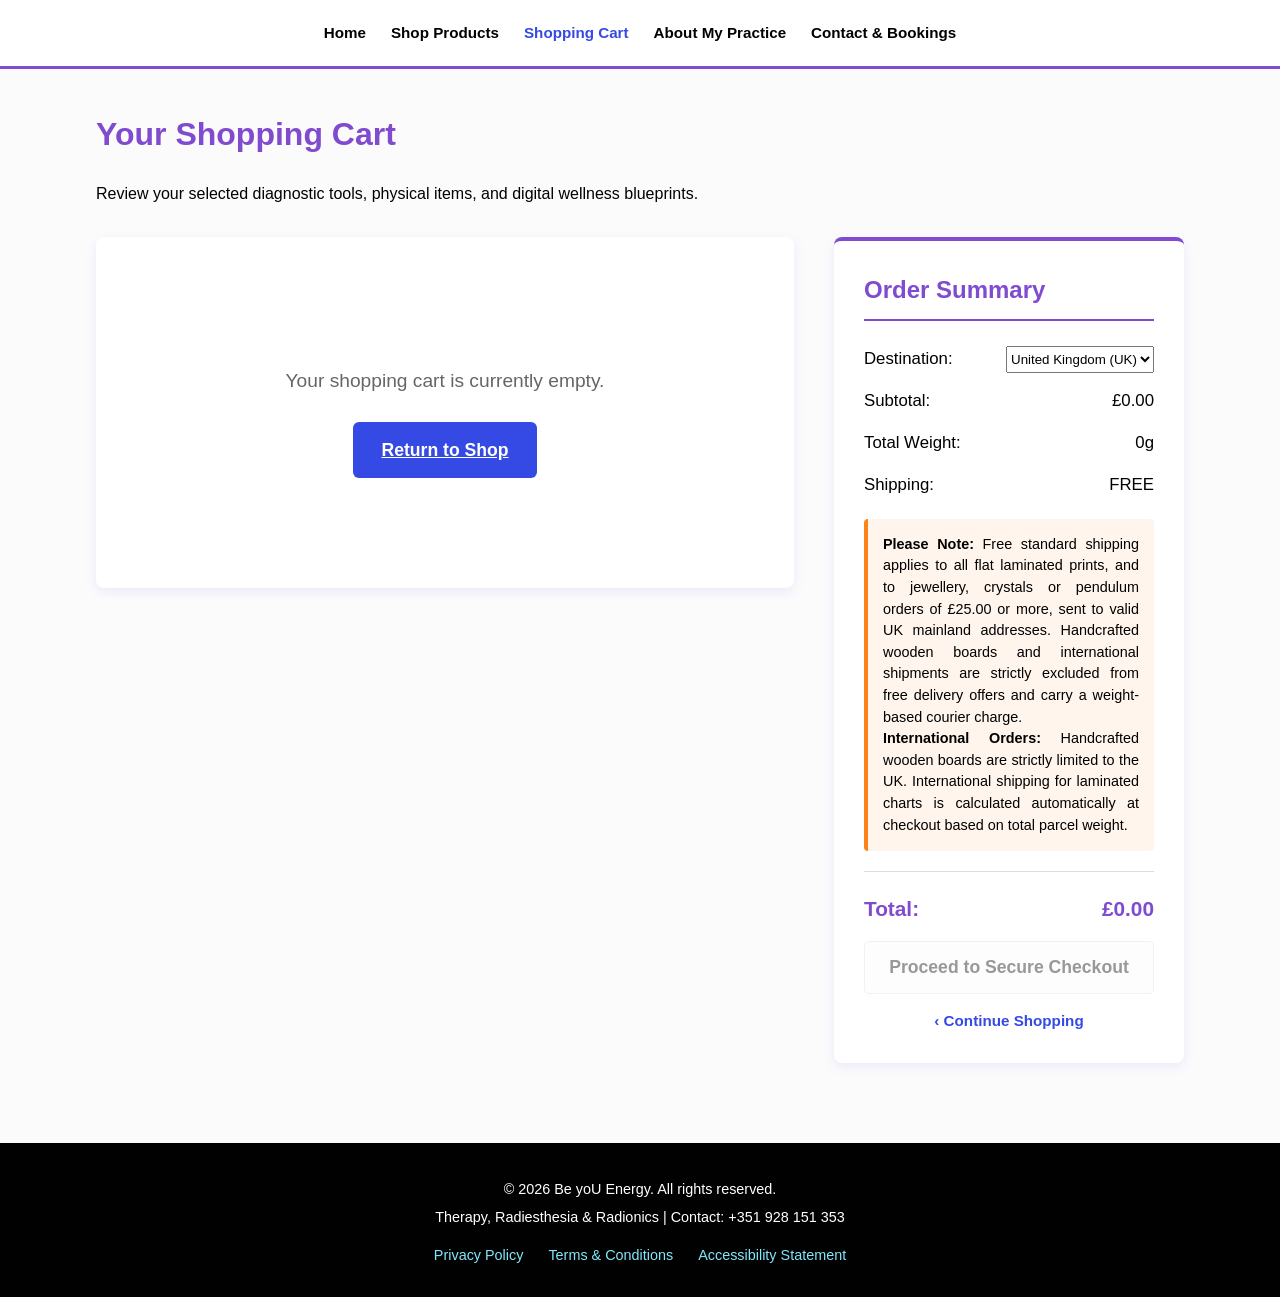
<file: Pages/cart.html>
<!DOCTYPE html>
<html lang="en-GB">

<head>
    <meta charset="UTF-8">
    <meta name="viewport" content="width=device-width, initial-scale=1.0">
    <meta name="description"
        content="Review your shopping cart and checkout securely at Be yoU Energy — holistic therapy and radionic products.">
    <title>Shopping Cart | Be yoU Energy</title>
    <link rel="stylesheet" href="../css/style.css">
</head>

<body>

    <!-- Global Header Section (Matches Index, About & Products) -->
    <header>
        <nav>
            <!-- Botão Hambúrguer para Telemóveis -->
            <button class="menu-toggle" aria-label="Toggle navigation menu" onclick="toggleMenu()">
                ☰
            </button>

            <ul>
                <li><a href="index.html">Home</a></li>
                <li><a href="products.html">Shop Products</a></li>
                <li><a href="cart.html" class="active">Shopping Cart</a></li>
                <li><a href="about.html">About My Practice</a></li>
                <li><a href="contact.html">Contact & Bookings</a></li>
            </ul>
        </nav>
    </header>

    <!-- Main Content Container -->
    <main class="cart-container">
        <h1>Your Shopping Cart</h1>
        <p class="cart-subtitle">Review your selected diagnostic tools, physical items, and digital wellness blueprints.
        </p>

        <!-- Dynamic Cart Grid: Items on Left, Summary on Right -->
        <div class="cart-layout-grid">

            <!-- Left Side: List of Selected Items (Populated by JavaScript Later) -->
            <section class="cart-items-list" id="cart-items-container">

                <!-- Placeholder Notice when cart is empty -->
                <div class="empty-cart-message">
                    <p>Your shopping cart is currently empty.</p>
                    <a href="products.html" class="btn-return-shop">Return to Shop</a>
                </div>

            </section>

            <!-- Right Side: Order Summary & Checkout Action -->
            <aside class="cart-summary-sidebar">
                <h2>Order Summary</h2>

                <div class="summary-totals-table">
                    <div class="summary-row country-selector-row">
                        <label for="cart-country-select">Destination:</label>
                        <select id="cart-country-select">
                            <option value="UK">United Kingdom (UK)</option>
                            <option value="International">International</option>
                        </select>
                    </div>

                    <div class="summary-row">
                        <span>Subtotal:</span>
                        <span id="cart-subtotal">£0.00</span>
                    </div>

                    <div class="summary-row">
                        <span>Total Weight:</span>
                        <span id="cart-total-weight">0g</span>
                    </div>

                    <div class="summary-row">
                        <span>Shipping:</span>
                        <span id="cart-shipping">Calculated at next step</span>
                    </div>

                    <div class="summary-notice-box">
                        <p><strong>Please Note:</strong> Free standard shipping applies to all flat laminated prints,
                            and to jewellery, crystals or pendulum orders of £25.00 or more, sent to valid UK mainland
                            addresses. Handcrafted wooden boards and international shipments are strictly excluded from
                            free delivery offers and carry a weight-based courier charge.</p>
                        <p><strong>International Orders:</strong> Handcrafted wooden boards are strictly limited to the
                            UK. International shipping for laminated charts is calculated automatically at checkout
                            based on total parcel weight.</p>
                    </div>

                    <hr class="summary-divider">
                    <div class="summary-row total-row">
                        <span>Total:</span>
                        <span id="cart-total">£0.00</span>
                    </div>
                </div>

                <!-- Checkout Button Trigger -->
                <button id="btn-proceed-to-checkout" class="checkout-submit-btn" disabled>Proceed to Secure
                    Checkout</button>

                <!-- Quick Navigation Return -->
                <a href="products.html" class="continue-shopping-link">‹ Continue Shopping</a>
            </aside>

        </div>
    </main>

    <!-- Global Footer Section -->
    <footer>
        <div class="footer-content">
            <p>&copy; 2026 Be yoU Energy. All rights reserved.</p>
            <p>Therapy, Radiesthesia & Radionics | Contact: +351 928 151 353</p>
            <ul class="footer-links">
                <li><a href="privacy-policy.html">Privacy Policy</a></li>
                <li><a href="terms.html">Terms & Conditions</a></li>
                <li><a href="../evidence/accessibility_audit.txt">Accessibility Statement</a></li>
            </ul>
        </div>
    </footer>

    <script src="../js/script.js"></script>

</body>

</html>
</file>
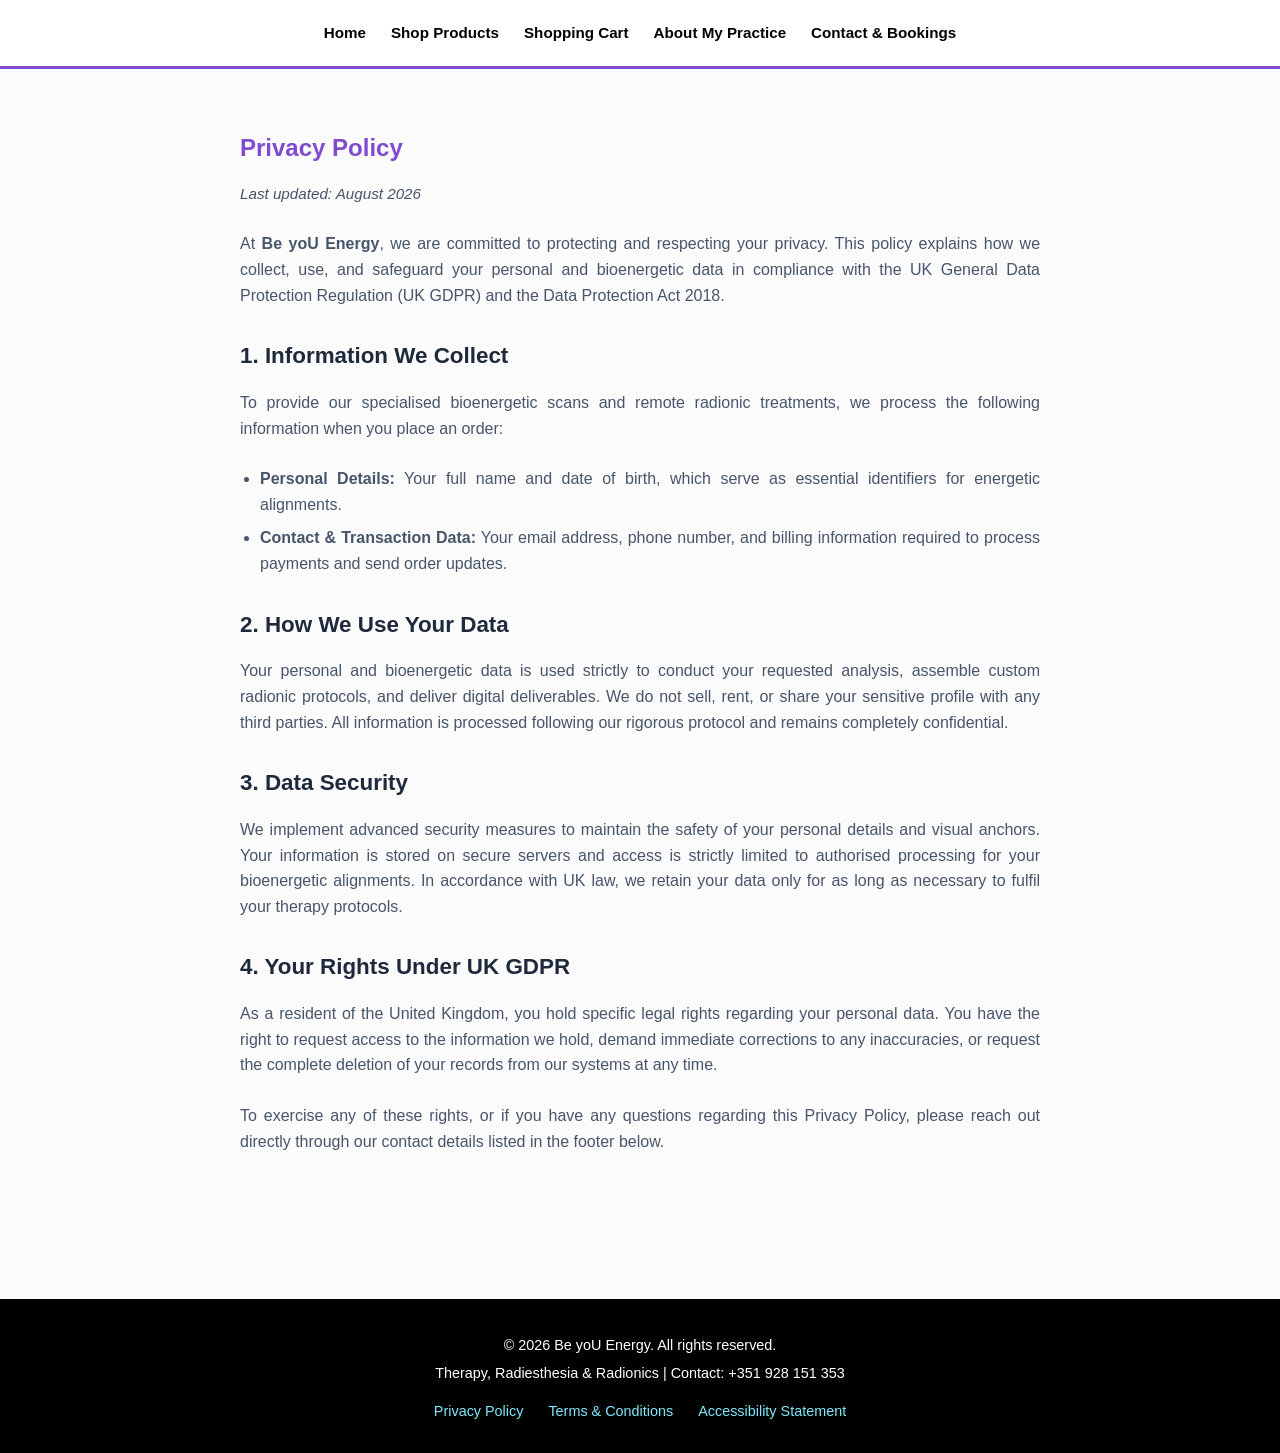
<file: Pages/privacy-policy.html>
<!DOCTYPE html>
<html lang="en-GB">

<head>
    <meta charset="UTF-8">
    <meta name="viewport" content="width=device-width, initial-scale=1.0">
    <meta name="description"
        content="Learn how Be yoU Energy collects, uses, and protects your personal and bioenergetic data under UK GDPR.">
    <title>Privacy Policy | Be yoU Energy</title>
    <link rel="stylesheet" href="../css/style.css">
</head>

<body>

    <header>
        <!-- Navigation Menu Items -->
        <nav>
            <!-- Botão Hambúrguer para Telemóveis -->
            <button class="menu-toggle" aria-label="Toggle navigation menu" onclick="toggleMenu()">
                ☰
            </button>

            <ul>
                <li><a href="index.html">Home</a></li>
                <li><a href="products.html">Shop Products</a></li>
                <li><a href="cart.html">Shopping Cart</a></li>
                <li><a href="about.html">About My Practice</a></li>
                <li><a href="contact.html">Contact & Bookings</a></li>
            </ul>
        </nav>
    </header>

    <main>
        <section class="policy-section">

            <h1 class="policy-title">Privacy Policy</h1>

            <p class="policy-date">Last updated: August 2026</p>


            <p>
                At <strong>Be yoU Energy</strong>, we are committed to protecting and respecting your privacy. This
                policy explains how we collect, use, and safeguard your personal and bioenergetic data in compliance
                with the UK General Data Protection Regulation (UK GDPR) and the Data Protection Act 2018.
            </p>

            <h2>1. Information We Collect</h2>
            <p>
                To provide our specialised bioenergetic scans and remote radionic treatments, we process the following
                information when you place an order:
            </p>

            <ul>
                <li><strong>Personal Details:</strong> Your full name and date of birth,
                    which serve as essential identifiers for energetic alignments.</li>
                <li><strong>Contact & Transaction Data:</strong> Your email address, phone
                    number, and billing information required to process payments and send order updates.</li>
            </ul>

            <h2>2. How We Use Your Data</h2>
            <p>
                Your personal and bioenergetic data is used strictly to conduct your requested analysis, assemble custom
                radionic protocols, and deliver digital deliverables. We do not sell, rent, or share your sensitive
                profile with any third parties. All information is processed following our rigorous protocol and remains
                completely confidential.
            </p>

            <h2>3. Data Security</h2>
            <p>
                We implement advanced security measures to maintain the safety of your personal details and visual
                anchors. Your information is stored on secure servers and access is strictly limited to authorised
                processing for your bioenergetic alignments. In accordance with UK law, we retain your data only for as
                long as necessary to fulfil your therapy protocols.
            </p>

            <h2>4. Your Rights Under UK GDPR</h2>
            <p>
                As a resident of the United Kingdom, you hold specific legal rights regarding your personal data. You
                have the right to request access to the information we hold, demand immediate corrections to any
                inaccuracies, or request the complete deletion of your records from our systems at any time.
            </p>
            <p>
                To exercise any of these rights, or if you have any questions regarding this Privacy Policy, please
                reach out directly through our contact details listed in the footer below.
            </p>

        </section>

    </main>

    <footer>
        <div class="footer-content">
            <p>&copy; 2026 Be yoU Energy. All rights reserved.</p>
            <p>Therapy, Radiesthesia & Radionics | Contact: +351 928 151 353</p>
            <ul class="footer-links">
                <li><a href="privacy-policy.html">Privacy Policy</a></li>
                <li><a href="terms.html">Terms & Conditions</a></li>
                <li><a href="../evidence/accessibility_audit.txt">Accessibility Statement</a></li>
            </ul>
        </div>
    </footer>
    <script src="../js/script.js"></script>


</body>

</html>
</file>
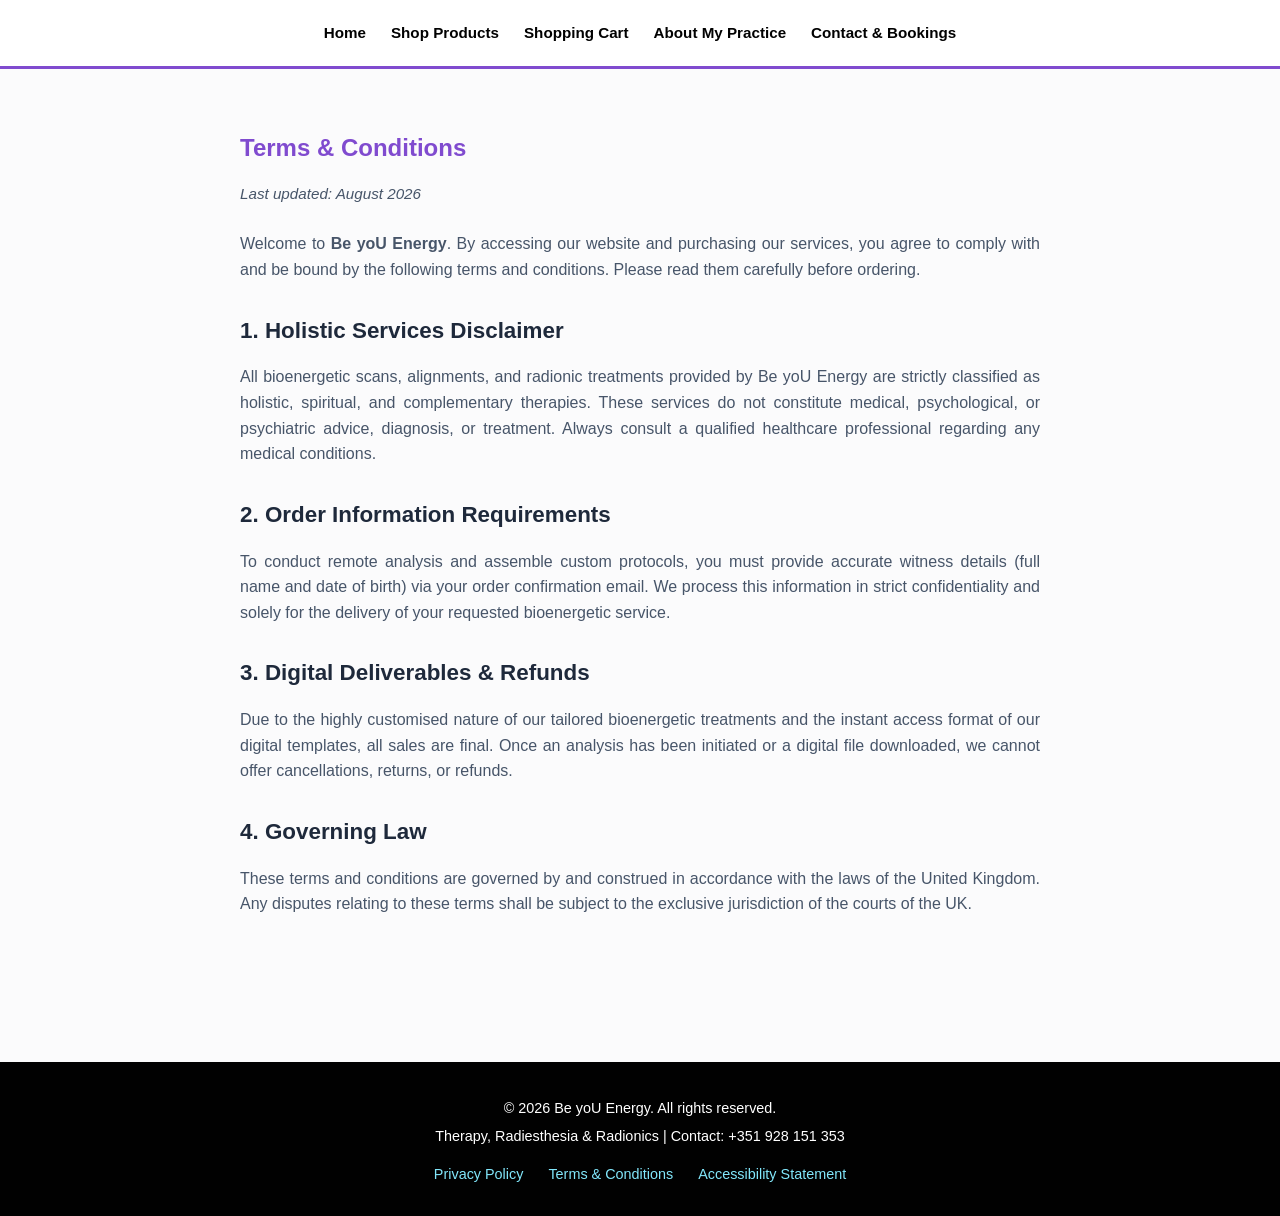
<file: Pages/terms.html>
<!DOCTYPE html>
<html lang="en-GB">

<head>
    <meta charset="UTF-8">
    <meta name="viewport" content="width=device-width, initial-scale=1.0">
    <title>Terms & Conditions | Be yoU Energy</title>
    <link rel="stylesheet" href="../css/style.css">
    <meta name="description"
        content="Read the terms and conditions for Be yoU Energy therapy, radiesthesia, and radionics services in the UK.">
</head>

<body>

    <header>
        <!-- Navigation Menu Items -->
        <nav>
            <!-- Botão Hambúrguer para Telemóveis -->
            <button class="menu-toggle" aria-label="Toggle navigation menu" onclick="toggleMenu()">
                ☰
            </button>

            <ul>
                <li><a href="index.html">Home</a></li>
                <li><a href="products.html">Shop Products</a></li>
                <li><a href="cart.html">Shopping Cart</a></li>
                <li><a href="about.html">About My Practice</a></li>
                <li><a href="contact.html">Contact & Bookings</a></li>
            </ul>
        </nav>
    </header>

    <main>
        <section class="policy-section">

            <h1 class="policy-title">Terms & Conditions</h1>
            <p class="policy-date">Last updated: August 2026</p>

            <p>
                Welcome to <strong>Be yoU Energy</strong>. By accessing our website and purchasing our services, you
                agree to comply with and be bound by the following terms and conditions. Please read them carefully
                before ordering.
            </p>

            <h2>1. Holistic Services Disclaimer</h2>
            <p>
                All bioenergetic scans, alignments, and radionic treatments provided by Be yoU Energy are strictly
                classified as holistic, spiritual, and complementary therapies. These services do not constitute
                medical, psychological, or psychiatric advice, diagnosis, or treatment. Always consult a qualified
                healthcare professional regarding any medical conditions.
            </p>

            <h2>2. Order Information Requirements</h2>
            <p>
                To conduct remote analysis and assemble custom protocols, you must provide accurate witness details
                (full name and date of birth) via your order confirmation email. We process this information in strict
                confidentiality and solely for the delivery of your requested bioenergetic service.
            </p>

            <h2>3. Digital Deliverables & Refunds</h2>
            <p>
                Due to the highly customised nature of our tailored bioenergetic treatments and the instant access
                format of our digital templates, all sales are final. Once an analysis has been initiated or a digital
                file downloaded, we cannot offer cancellations, returns, or refunds.
            </p>

            <h2>4. Governing Law</h2>
            <p>
                These terms and conditions are governed by and construed in accordance with the laws of the United
                Kingdom. Any disputes relating to these terms shall be subject to the exclusive jurisdiction of the
                courts of the UK.
            </p>
        </section>

    </main>

    <footer>
        <div class="footer-content">
            <p>&copy; 2026 Be yoU Energy. All rights reserved.</p>
            <p>Therapy, Radiesthesia & Radionics | Contact: +351 928 151 353</p>
            <ul class="footer-links">
                <li><a href="privacy-policy.html">Privacy Policy</a></li>
                <li><a href="terms.html">Terms & Conditions</a></li>
                <li><a href="../evidence/accessibility_audit.txt">Accessibility Statement</a></li>
            </ul>
        </div>
    </footer>
    <script src="../js/script.js"></script>

</body>

</html>
</file>
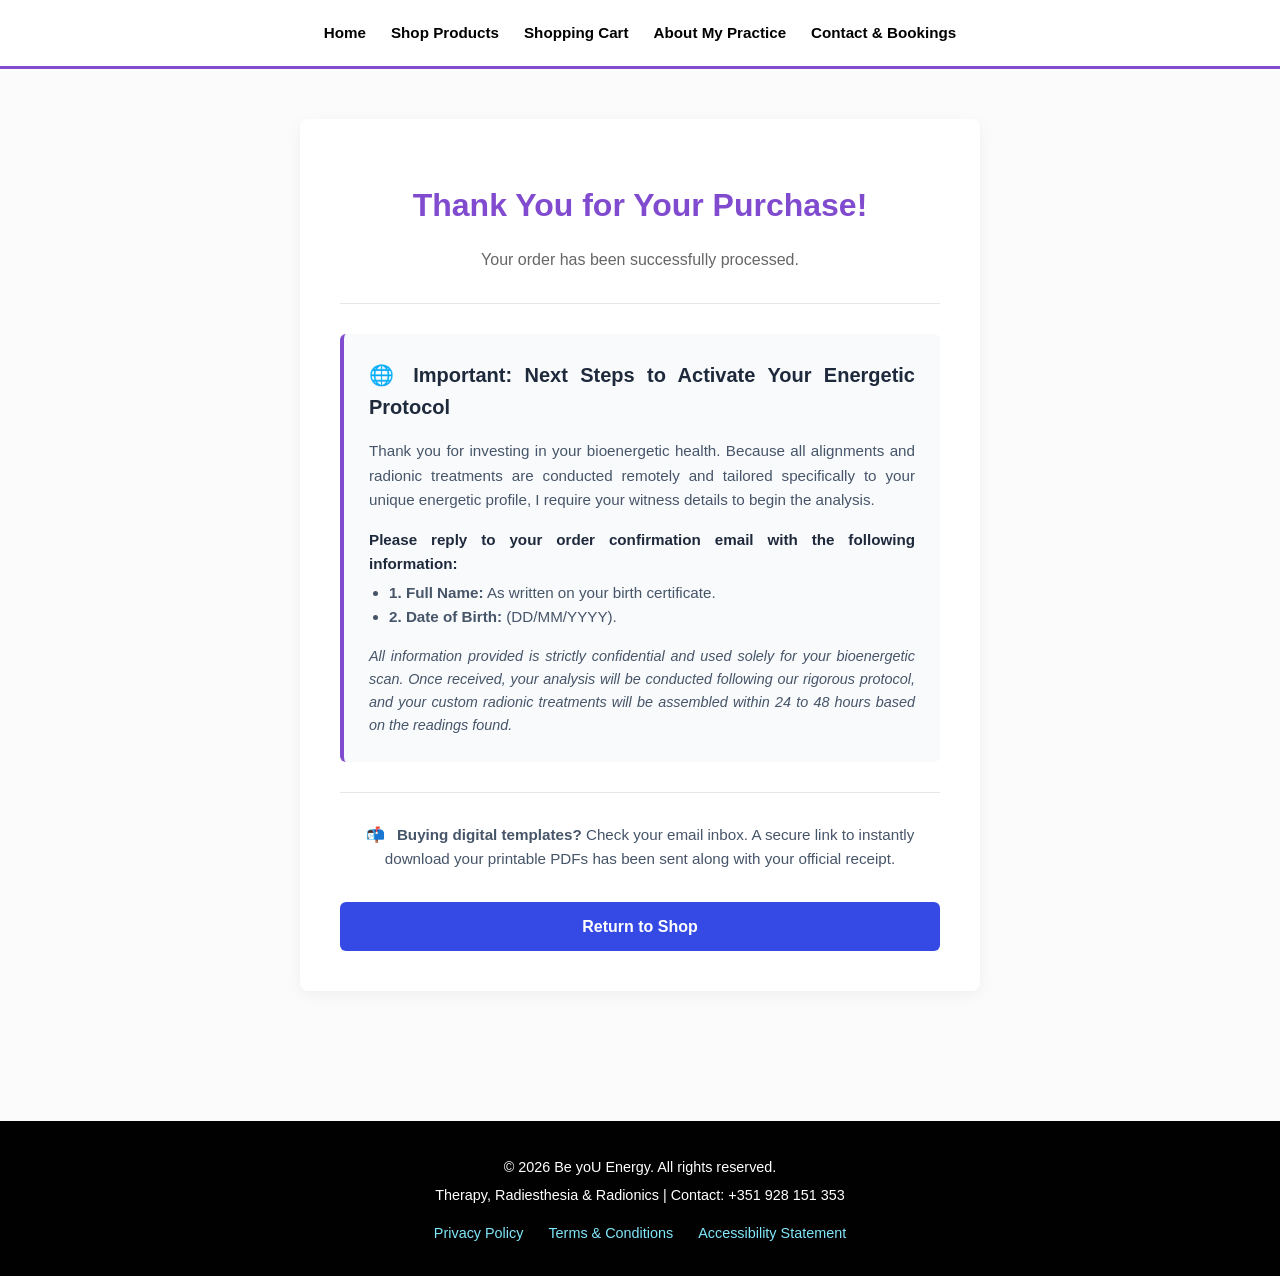
<file: Pages/thank-you.html>
<!DOCTYPE html>
<html lang="en-GB">

<head>
    <meta charset="UTF-8">
    <meta name="viewport" content="width=device-width, initial-scale=1.0">
    <meta name="description"
        content="Thank you for your order at Be yoU Energy — next steps to activate your energetic protocol.">
    <title>Thank You | Be yoU Energy</title>
    <link rel="stylesheet" href="../css/style.css">
</head>

<body>

    <!-- Global Header Section (Matches your products.html inside pages/) -->
    <header>
        <nav>
            <!-- Botão Hambúrguer para Telemóveis -->
            <button class="menu-toggle" aria-label="Toggle navigation menu" onclick="toggleMenu()">
                ☰
            </button>

            <ul>
                <li><a href="index.html">Home</a></li>
                <li><a href="products.html">Shop Products</a></li>
                <li><a href="cart.html">Shopping Cart</a></li>
                <li><a href="about.html">About My Practice</a></li>
                <li><a href="contact.html">Contact & Bookings</a></li>
            </ul>
        </nav>
    </header>

    <main class="thank-you-main">
        <div class="thank-you-card">

            <h1 class="thank-you-title">Thank You for Your Purchase!</h1>
            <p class="thank-you-subtitle">Your order has been successfully processed.</p>

            <hr class="thank-you-divider">

            <section class="thank-you-instruction-box">
                <h2 class="thank-you-instruction-title">🌐 Important: Next Steps to Activate Your Energetic Protocol
                </h2>
                <p>Thank you for investing in your bioenergetic health. Because all alignments and radionic treatments
                    are conducted remotely and tailored specifically to your unique energetic profile, I require your
                    witness details to begin the analysis.
                </p>

                <p class="thank-you-highlight">Please reply to your order confirmation email with the following
                    information:</p>
                <ul class="thank-you-list">
                    <li><strong>1. Full Name:</strong> As written on your birth certificate.</li>
                    <li><strong>2. Date of Birth:</strong> (DD/MM/YYYY).</li>
                </ul>

                <p class="thank-you-italic">
                    All information provided is strictly confidential and used solely for your bioenergetic scan. Once
                    received, your analysis will be conducted following our rigorous protocol, and your custom radionic
                    treatments will be assembled within 24 to 48 hours based on the readings found.
                </p>
            </section>

            <hr class="thank-you-divider">

            <!-- Digital Downloads Message (Category 4) -->
            <p class="thank-you-digital-notice">
                <span>📬 </span><strong> Buying digital templates?</strong> Check your email inbox. A secure link to
                instantly download your printable PDFs has been sent along with your official receipt.
            </p>

            <a href="products.html" class="add-to-cart-btn">Return to Shop</a>

        </div>
    </main>

    <!-- Part 5: Global Footer Section -->
    <footer>
        <div class="footer-content">
            <p>&copy; 2026 Be yoU Energy. All rights reserved.</p>
            <p>Therapy, Radiesthesia & Radionics | Contact: +351 928 151 353</p>

            <!-- Assignment Compliance Pages -->
            <ul class="footer-links">
                <li><a href="privacy-policy.html">Privacy Policy</a></li>
                <li><a href="terms.html">Terms & Conditions</a></li>
                <li><a href="../evidence/accessibility_audit.txt">Accessibility Statement</a></li>
            </ul>
        </div>
    </footer>
    <script src="../js/script.js"></script>

</body>

</html>
</file>
<file: css/style.css>
:root {
    /* Cores Principais da Marca */
    --brand-purple: #804bcf;
    --brand-royal-blue: #354ae5;
    --brand-light-blue: #82e7fb;
    --brand-green: #56f038;
    --brand-yellow: #ffe400;
    --brand-orange: #fc831a;
    --brand-red: #f03417;

    /* Cores de Destaque e Detalhes */
    --brand-sun: #fdfd6b;
    --brand-bolas: #65510c;
    --brand-infinito: #010101;

    /* Tons Neutros para o Layout */
    --bg-light-sanctuary: #fbfbfc;
    --card-shadow: rgba(128, 75, 207, 0.1);
}

/* Configurações Base da Página */
body {
    font-family: 'Arial', sans-serif;
    margin: 0;
    padding: 0;
    width: 100%;
    background-color: var(--bg-light-sanctuary);
    color: var(--brand-infinito);
    line-height: 1.6;
    overflow-x: hidden;
}

/* Títulos Globais */
h1,
h2,
h3,
h4 {
    color: var(--brand-purple);
}

/* --- Cabeçalho e Navegação --- */
header {
    background-color: white;
    padding: 20px;
    border-bottom: 3px solid var(--brand-purple);
    display: flex;
    /* NOVO: Transforma o topo num contentor flexível */
    justify-content: center;
    /* NOVO: Empurra o logotipo para a esquerda e o menu para a direita */
    align-items: center;
    /* NOVO: Centra os elementos perfeitamente na vertical */
    box-sizing: border-box;
    width: 100%;
}

/* Hide the mobile menu button on desktop screens */
.menu-toggle {
    display: none;
}

header nav ul {
    list-style: none;
    padding: 0;
    margin: 0;
    display: flex;
    /* Garante que os links ficam em linha horizontal */
    gap: 25px;
    /* Espaçamento elegante entre cada link */
}

header nav a {
    text-decoration: none;
    color: var(--brand-infinito);
    font-weight: bold;
    font-size: 0.95rem;
    transition: color 0.2s ease;
}

header nav a:hover {
    color: var(--brand-purple);
}

header nav a.active {
    color: var(--brand-royal-blue);
}

.motto-text {
    color: var(--brand-purple);
}

.brand-motto {
    font-style: italic;
    color: var(--brand-orange);
    font-size: 1.2rem;
    margin: 15px 0;
}

.therapeutic-framework,
.featured-offerings {
    max-width: 1200px;
    margin: 60px auto;
    padding: 0 20px;
    text-align: left;
}

/* --- Secção do Portal (Hero Image) --- */
.hero-section {
    background: linear-gradient(rgba(0, 0, 0, 0.6), rgba(0, 0, 0, 0.6)), url('../media/images/journey_portal_frequencies.jpg');
    background-size: cover;
    background-position: center;
    background-repeat: no-repeat;
    min-height: 80vh;
    display: flex;
    flex-direction: column;
    justify-content: center;
    align-items: center;
    text-align: center;
    color: white;
    padding: 60px 20px;
    box-sizing: border-box;
}

.hero-section h1 {
    font-size: 2.5em;
    margin-bottom: 10px;
    color: #ffffff;
    text-shadow: 0 2px 10px rgba(128, 75, 207, 0.5);
}

.hero-section p {
    font-size: 1.2em;
    font-style: italic;
    max-width: 600px;
    margin: 0 auto;
    color: #f0e6ff;
}

/* --- Contentor do Formulário de Contacto --- */
.container {
    max-width: 700px;
    margin: -60px auto 60px auto;
    background: white;
    padding: 40px;
    border-radius: 12px;
    box-shadow: 0 10px 30px rgba(0, 0, 0, 0.08);
    position: relative;
    z-index: 10;
    box-sizing: border-box;
}

.form-intro {
    text-align: center;
    margin-bottom: 30px;
}

.form-intro h2 {
    margin-bottom: 5px;
}

/* Design dos Campos do Formulário */
.form-group {
    margin-bottom: 20px;
}

.form-group label {
    display: block;
    margin-bottom: 8px;
    font-weight: bold;
    color: #444;
    font-size: 0.95em;
}

.form-group input,
.form-group select,
.form-group textarea {
    width: 100%;
    padding: 12px;
    border: 1px solid #ddd;
    border-radius: 6px;
    font-size: 1em;
    box-sizing: border-box;
    background-color: #fafafa;
    transition: all 0.3s ease;
}

.form-group input:focus,
.form-group select:focus,
.form-group textarea:focus {
    border-color: var(--brand-purple);
    background-color: #fff;
    outline: none;
    box-shadow: 0 0 8px rgba(128, 75, 207, 0.15);
}

/* Caixa de Testemunho Oculta */
.witness-box {
    background-color: #f7f4ff;
    border-left: 4px solid var(--brand-purple);
    padding: 20px;
    border-radius: 4px;
    margin: 25px 0;
    display: none;
}

/* Botões Gerais (Loja e Envio) */
.submit-btn,
.btn-shop,
.btn-return-shop {
    background-color: var(--brand-royal-blue);
    color: white;
    border: none;
    padding: 14px 28px;
    font-size: 1.1em;
    font-weight: bold;
    border-radius: 6px;
    cursor: pointer;
    width: 100%;
    transition: background-color 0.2s ease;
    box-sizing: border-box;
}

.add-to-cart-btn:hover,
.submit-btn:hover,
.btn-shop:hover,
.btn-return-shop:hover {
    background-color: var(--brand-purple);
}

#btn-proceed-to-checkout:disabled {
    background-color: var(--bg-light-sanctuary) !important;
    color: var(--brand-infinito) !important;
    opacity: 0.4 !important;
    border: 1px solid rgba(128, 75, 207, 0.2) !important;
    /* Usa o roxo com transparência na borda */
    cursor: not-allowed !important;
    box-shadow: none !important;
}

/* Ajustes específicos para botões utilitários inline */
.btn-return-shop {
    display: inline-block;
    width: auto;
}

/* --- Secção de Informações de Entrega (Contact Card) --- */
.delivery-info {
    max-width: 700px;
    margin: 40px auto 80px auto;
    padding: 30px;
    background-color: white;
    border-left: 5px solid var(--brand-purple);
    border-radius: 12px;
    box-shadow: 0 10px 30px rgba(0, 0, 0, 0.04);
    text-align: left;
    box-sizing: border-box;
}

.delivery-info p {
    margin-bottom: 15px;
    line-height: 1.6;
    color: #333;
}

.delivery-info span {
    color: #666;
    font-size: 0.95em;
}

.delivery-info ul {
    margin-top: 8px;
    margin-bottom: 0;
    padding-left: 20px;
    color: #666;
    font-size: 0.95em;
    line-height: 1.6;
}

.delivery-info ul li {
    margin-bottom: 8px;
}

/* --- Estrutura da Loja e Carrinho --- */
.therapeutic-framework,
.featured-offerings,
.catalog-container,
.cart-container {
    max-width: 1200px;
    margin: 60px auto;
    padding: 0 20px;
}

/* Container que junta a quantidade e o remover na mesma linha horizontal */
.cart-item-qty-control {
    display: flex;
    align-items: center;
    gap: 10px;
    margin-top: 15px;
}

.btn-remove-item {
    margin-left: auto !important;
    /* Afasta o botão para segurança do utilizador */
    background-color: var(--brand-orange) !important;
    /* Aplica o laranja da marca */
    color: white !important;
    /* Coloca o "x" em branco para fazer contraste */
}

/* Estilo unificado para todos os botões (+, - e x) */
.cart-item-qty-control button,
.btn-remove-item {
    background-color: rgba(252, 131, 26, 0.13);
    color: var(--brand-infinito);
    border: none;
    border-radius: 4px;
    width: 32px;
    height: 32px;
    font-size: 1.1rem;
    font-weight: bold;
    cursor: pointer;
    display: inline-flex;
    align-items: center;
    justify-content: center;
    transition: background-color 0.3s ease;
    margin: 0;
}

/* Efeito Hover unificado: todos ficam roxos ao tocar com o rato */
.cart-item-qty-control button:hover,
.btn-remove-item:hover {
    background-color: var(--brand-purple);
}

/* Espaçamento numérico da quantidade */
.cart-item-qty-control span {
    font-size: 1.1rem;
    font-weight: bold;
    color: var(--brand-infinito);
    min-width: 20px;
    text-align: center;
}

.product-category-section {
    margin-bottom: 60px;
}

.products-grid,
.pillars-grid,
.offerings-row {
    display: grid;
    grid-template-columns: repeat(auto-fit, minmax(280px, 1fr));
    gap: 30px;
}

/* --- Força os menus de formato a terem o mesmo espaçamento em todas as caixas --- */
.product-format-select {
    margin-top: auto !important;
    /* Puxa o menu para a base de forma uniforme */
    margin-bottom: 15px !important;
    /* Define uma distância fixa e obrigatória para o botão */
    width: 100%;
    padding: 8px;
    border-radius: 4px;
}

.product-badge {
    color: #b35900;    /* Um tom de laranja mais escuro para passar o test de acessibilidade */
    font-weight: bold;
    font-size: 0.85rem;
    margin-bottom: 8px;
}

.product-format-label {
    display: block;
    font-weight: bold;
    margin-bottom: 10px;
}

/* --- Visual dos Cartões da Página Inicial --- */
.pillar-card {
    background-color: white;
    border-radius: 12px;
    padding: 25px;
    box-shadow: 0 4px 12px var(--card-shadow);
    border-top: 4px solid var(--brand-purple);
    box-sizing: border-box;
    transition: transform 0.2s ease;
    text-align: justify;
}


.offering-card {
    background-color: white;
    border-radius: 12px;
    padding: 25px;
    box-shadow: 0 4px 12px var(--card-shadow);
    border-top: 4px solid var(--brand-orange);
    box-sizing: border-box;
    transition: transform 0.2s ease;
    display: flex;
    flex-direction: column;
    justify-content: space-between;
    text-align: justify;
}

.pillar-card:hover,
.offering-card:hover {
    transform: translateY(-5px);
}

.offering-link {
    color: var(--brand-royal-blue);
    text-decoration: none;
    font-weight: bold;
    margin-top: auto;
    transition: color 0.2s ease;
}

.offering-link:hover {
    color: var(--brand-purple);
}

.product-thumb {
    width: 100%;
    height: auto;
    object-fit: cover;
    border-radius: 6px;
    margin-bottom: 15px;
}

.product-price {
    font-weight: bold;
    color: #b35900;
    /* Um tom de laranja mais escuro para passar o test de acessibilidade */
    font-size: 1.3rem;
    margin: 10px 0;
}

/* Layout do Carrinho */
.cart-layout-grid {
    display: grid;
    grid-template-columns: 2fr minmax(350px, 1fr);
    gap: 40px;
    align-items: start;
    margin-top: 30px;
}

.cart-items-list,
.cart-summary-sidebar {
    background-color: white;
    padding: 30px;
    border-radius: 8px;
    box-shadow: 0 4px 12px var(--card-shadow);
}

.cart-summary-sidebar {
    border-top: 4px solid var(--brand-purple);
}

.cart-summary-sidebar h2 {
    margin-top: 0;
    margin-bottom: 25px;
    border-bottom: 2px solid var(--brand-purple);
    padding-bottom: 10px;
}

.summary-row {
    display: flex;
    justify-content: space-between;
    margin-bottom: 15px;
    font-size: 1.05rem;
    color: var(--brand-infinito);
}

.total-row {
    font-weight: bold;
    font-size: 1.3rem;
    color: var(--brand-purple);
    margin-top: 15px;
}

.summary-divider {
    border: 0;
    border-top: 1px solid #ddd;
    margin: 20px 0;
}

.summary-notice-box {
    background-color: rgba(252, 131, 26, 0.08);
    border-left: 4px solid var(--brand-orange);
    padding: 15px;
    border-radius: 4px;
    margin: 20px 0;
}

.summary-notice-box p {
    margin: 0;
    font-size: 0.9rem;
    line-height: 1.5;
    color: var(--brand-infinito);
    text-align: justify;
}

.cart-shipping {
    font-size: 0.9em !important;
}

.checkout-submit-btn {
    width: 100%;
    background-color: #ccc;
    color: white;
    border: none;
    padding: 15px;
    font-size: 1.1rem;
    font-weight: bold;
    border-radius: 5px;
    cursor: not-allowed;
    margin-bottom: 15px;
    transition: background-color 0.2s ease;
}

.checkout-submit-btn:not([disabled]) {
    background-color: var(--brand-royal-blue);
    cursor: pointer;
}

.checkout-submit-btn:not([disabled]):hover,
.continue-shopping-link:hover {
    background-color: var(--brand-purple);
}

.continue-shopping-link {
    display: block;
    text-align: center;
    color: var(--brand-royal-blue);
    text-decoration: none;
    font-weight: bold;
    font-size: 0.95rem;
}

/* Equilíbrio e centralização do bloco de carrinho vazio */
.empty-cart-message {
    text-align: center;
    padding: 80px 20px;
    display: flex;
    flex-direction: column;
    align-items: center;
    justify-content: center;
}

.empty-cart-message p {
    font-size: 1.2rem;
    color: #666;
    margin-bottom: 25px;
}

/* --- Secção do Rodapé Global --- */
footer {
    background-color: var(--brand-infinito);
    color: white;
    padding: 30px 20px;
    margin-top: 80px;
    text-align: center;
    font-size: 0.9rem;
}

.footer-content p {
    margin: 5px 0;
}

.footer-links {
    list-style: none;
    padding: 0;
    margin: 15px 0 0 0;
    display: flex;
    justify-content: center;
    gap: 25px;
}

.footer-links a {
    color: var(--brand-light-blue);
    text-decoration: none;
    transition: color 0.2s ease;
}

.footer-links a:hover {
    color: var(--brand-green);
}

/* Adaptabilidade para Telemóveis */
@media (max-width: 768px) {
    .cart-layout-grid {
        grid-template-columns: 1fr;
        gap: 30px;
        padding: 0 15px;
    }

    /* Mobile Navigation Menu Styles */
    .menu-toggle {
        display: block;
        background: none;
        border: none;
        font-size: 1.8rem;
        color: var(--brand-purple);
        cursor: pointer;
    }

    body header nav ul {
        display: none !important;
        /* Esconde o menu por padrão em telemóveis */
        flex-direction: column;
        width: 100%;
        background-color: white;
        position: absolute;
        top: 70px;
        left: 0;
        padding: 20px;
        box-shadow: 0 4px 12px var(--card-shadow);
    }

    /* Classe adicionada pelo JavaScript para abrir o menu */
    body header nav ul.open {
        display: flex !important;
    }
}


/* Contentor Global do Carrinho - Alinhamento Perfeito de Títulos e Caixas */
.cart-container {
    max-width: 95%;
    margin: 40px auto;
    padding: 0 5%;
    box-sizing: border-box;
}

/* --- Reparação da Página Inicial (Welcome Banner) --- */
.welcome-banner {
    max-width: 1000px;
    margin: 40px auto;
    padding: 0 20px;
    text-align: center;
}

.logo-container {
    display: flex;
    justify-content: center;
    margin-bottom: 20px;
}

.center-logo {
    max-width: 180px;
    height: auto;
    display: block;
}

.opening-statement {
    max-width: 800px;
    margin: 20px auto 0 auto;
    text-align: justify;
    font-size: 1.05rem;
    color: #444;
    line-height: 1.7;
}

.cta-button {
    display: inline-block;
    background-color: var(--brand-royal-blue);
    color: #ffffff;
    text-decoration: none;
    padding: 14px 28px;
    font-size: 1rem;
    font-weight: bold;
    border-radius: 50px;
    margin-top: 25px;
    transition: background-color 0.3s ease, transform 0.2s ease;
    text-align: center;
}

.cta-button:hover {
    background-color: var(--brand-purple);
    transform: translateY(-2px);
}

/* --- Reparação da Página About My Practice --- */
.about-container {
    max-width: 1000px;
    margin: 40px auto 80px auto;
    padding: 0 20px;
    box-sizing: border-box;
}

.about-profile {
    text-align: justify;
}

.about-profile h1 {
    font-size: 2.2em;
    margin-bottom: 25px;
    text-align: left;
}

.about-profile h2 {
    font-size: 1.6em;
    margin-top: 40px;
    margin-bottom: 20px;
    text-align: left;
}

.about-profile p {
    font-size: 1.05rem;
    color: #444;
    line-height: 1.7;
    margin-bottom: 20px;
}

.about-profile ul {
    padding-left: 20px;
    margin-top: 15px;
}

.about-profile ul li {
    font-size: 1.05rem;
    color: #444;
    line-height: 1.7;
    margin-bottom: 12px;
}

.about-journey-image {
    width: 100%;
    height: auto;
    display: block;
    margin: 35px 0;
    border-radius: 8px;
    box-shadow: 0 4px 15px rgba(0, 0, 0, 0.08);
}

/* --- Reparação da Grelha do Catálogo de Produtos --- */
.catalog-container {
    max-width: 1200px;
    margin: 40px auto 80px auto;
    padding: 0 20px;
    box-sizing: border-box;
}

.catalog-container h1 {
    font-size: 2.2em;
    text-align: center;
    margin-bottom: 10px;
    color: var(--brand-purple);
}

.catalog-subtitle {
    text-align: center;
    color: #666;
    margin-bottom: 40px;
    font-size: 1.1rem;
}

.product-category-section {
    margin-bottom: 60px;
}

.product-category-section h2 {
    color: var(--brand-purple);
    border-bottom: 2px solid var(--brand-purple);
    padding-bottom: 10px;
    margin-bottom: 30px;
    font-size: 1.6em;
}

/* --- Cartão de Produto Otimizado --- */
.product-card {
    background-color: white;
    border-radius: 12px;
    padding: 25px;
    box-shadow: 0 10px 30px rgba(0, 0, 0, 0.04);
    border-top: 4px solid var(--brand-purple);
    text-align: center;
    display: flex;
    flex-direction: column;
    justify-content: space-between;
    transition: transform 0.2s ease;
    box-sizing: border-box;
}

.product-card:hover {
    transform: translateY(-5px);
}

.product-thumb {
    width: 100%;
    height: 180px;
    object-fit: contain;
    border-radius: 6px;
    margin-bottom: 15px;
}

.product-card h3 {
    font-size: 1.15em;
    color: #333;
    margin: 10px 0;
    min-height: 50px;
    line-height: 1.4;
}

.product-description {
    text-align: justify;
    font-size: 0.95rem;
    line-height: 1.5;
    color: #666;
    margin-bottom: 20px;
}

/* Elementos Utilitários de Destaque */
.product-badge {
    font-size: 0.85em;
    padding: 4px 8px;
    border-radius: 4px;
    display: inline-block;
    margin-bottom: 10px;
    background-color: #f3f4f6;
}

/* Uniformização dos Botões de Compra */
.add-to-cart-btn {
    background-color: var(--brand-royal-blue);
    color: white;
    border: none;
    padding: 12px 20px;
    font-size: 1em;
    font-weight: bold;
    border-radius: 6px;
    cursor: pointer;
    width: 100%;
    transition: background-color 0.2s ease;
    text-decoration: none;
    display: inline-block;
    text-align: center;
    box-sizing: border-box;
}

.add-to-cart-btn:hover {
    background-color: var(--brand-purple);
}

.product-options-wrapper:hover .hover-options-menu {
    display: block;
}

/* ==========================================================================
   Thank You Page - Exclusive Styles
   ========================================================================== */
.thank-you-main {
    text-align: center;
    padding: 50px 20px;
}

.thank-you-card {
    max-width: 600px;
    margin: 0 auto;
    background: #ffffff;
    padding: 40px;
    border-radius: 8px;
    box-shadow: 0 4px 15px rgba(0, 0, 0, 0.05);
}

.thank-you-title {
    color: var(--brand-purple);
    margin-bottom: 10px;
}

.thank-you-subtitle {
    margin-bottom: 30px;
    color: #666;
}

.thank-you-divider {
    border: 0;
    border-top: 1px solid #e5e7eb;
    margin: 30px 0;
}

.thank-you-instruction-box {
    text-align: justify;
    background: #f8fafc;
    padding: 25px;
    border-radius: 6px;
    border-left: 4px solid var(--brand-purple);
}

.thank-you-instruction-title {
    margin-top: 0;
    color: #1e293b;
    font-size: 1.25rem;   /* Tamanho de h2 igual ao h3 anterior */
}

.thank-you-instruction-box p {
    font-size: 0.95rem;
    line-height: 1.6;
    color: #475569;
}

.thank-you-highlight {
    font-weight: bold;
    margin-bottom: 5px;
    color: #1e293b !important;
}

.thank-you-list {
    font-size: 0.95rem;
    line-height: 1.6;
    color: #475569;
    padding-left: 20px;
    margin-top: 5px;
}

.thank-you-italic {
    font-size: 0.9rem !important;
    font-style: italic;
    margin-top: 15px;
    margin-bottom: 0;
}

.thank-you-digital-notice {
    font-size: 0.95rem;
    color: #475569;
    margin-bottom: 30px;
}

.thank-you-btn {
    text-decoration: none;
    display: inline-block;
    padding: 12px 25px;
    color: #ffffff;
    background-color: var(--brand-royal-blue);
    border-radius: 4px;
    font-weight: bold;
    width: 100%;
    box-sizing: border-box;
    transition: background-color 0.2s ease;
}

.thank-you-btn:hover {
    background-color: var(--brand-purple);
}

.thank-you-digital-notice span {
    margin-right: 8px;
    /* Cria o afastamento exato entre o ícone e o início do texto */
}

/* ==========================================================================
   Privacy Policy Page Styles
   ========================================================================== */
.policy-section {
    padding: 40px 20px;
    max-width: 800px;
    margin: 0 auto;
    color: #475569;
    line-height: 1.6;
    text-align: justify;
}

.policy-title {
    color: #804bcf;
    margin-bottom: 10px;
}

.policy-date {
    font-size: 0.95rem;
    margin-bottom: 20px;
    font-style: italic;
}

.policy-section h2 {
    color: #1e293b;
    font-size: 1.4rem;
    margin-top: 30px;
    margin-bottom: 15px;
}

.policy-section p {
    margin-bottom: 25px;
}

.policy-section ul {
    padding-left: 20px;
    margin-bottom: 25px;
}

.policy-section li {
    margin-bottom: 8px;
}
</file>
